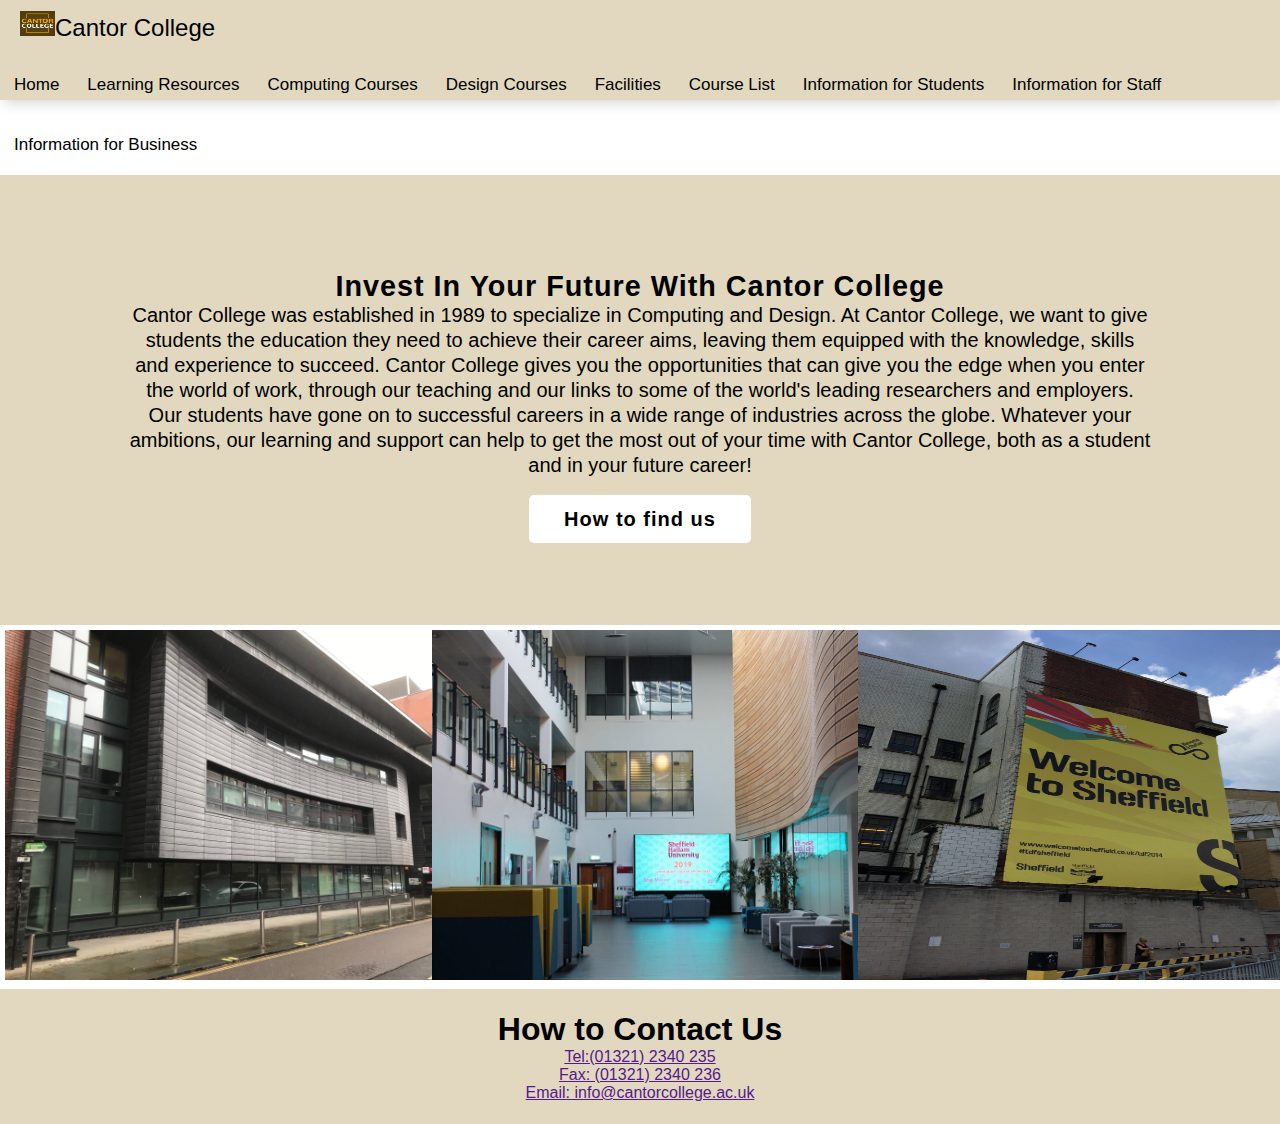
<file: cantor-college-website/website_code/index.html>
<!DOCTYPE html> 
<html lang="en">
<head>
<meta charset="UTF-8"/>
<meta
name="viewport" content="width=device-width, initial-scale=1"/>
<link rel="stylesheet" type="text/css" href="css/mobile.css">
<link rel="stylesheet" type="text/css" href="css/desktop.css">
<title>Cantor College Website</title>
</head>
<body>

<nav>
    <p><img src="images/images/logo.png" alt="" class="logo-img" width="35px" height="25px">Cantor College</p>
    <ul>
        <li><a href="index.html" >Home</a></li>
        <li><a href="learning-resources.html" >Learning Resources</a></li>
        <li><a href="computing-courses.html" >Computing Courses</a></li>
        <li><a href="design-courses.html" >Design Courses</a></li>
        <li><a href="facilities.html" >Facilities</a></li>
        <li><a href="course-list.html" >Course List</a></li>
        <li><a href="info-for-students.html" >Information for Students</a></li>
        <li><a href="info-for-staff.html" >Information for Staff</a></li>
        <li><a href="info-for-business.html" >Information for Business</a></li>
    
    </ul>
</nav>
    </header>
    <main>
        <section id="home">
            <h1>Invest In Your Future With Cantor College</h1>
            <p> Cantor College was established in 1989 to specialize in Computing and Design.   
                At Cantor College, we want to give students the education they need to achieve their career aims, 
                leaving them equipped with the knowledge, skills and experience to succeed. 
                Cantor College gives you the opportunities that can give you the edge when you enter the world of work, 
                through our teaching and our links to some of the world's leading researchers and employers. 
                Our students have gone on to successful careers in a wide range of industries across the globe.  
                Whatever your ambitions, our learning and support can help to get the most out of your time with Cantor College, 
                both as a student and in your future career!</p>
                <div class="btn">
                    <a class="blue" href="how-to-find.html">How to find us</a>
                </div>
        </section>
        <section id="images">
            <div class="row">
                <div class="column">
                <img src="images/images/IMG_1437.jpeg" alt="" class="logo-img" width="500px" height="350px">
            </div>     
            <div class="column">
                <img src="images/images/Cantor atrium 4.jpg" alt="" class="logo-img" width="500px" height="350px">
            </div> 
            <div class="column">
                <img src="images/images/IMG_1005.jpeg" alt="" class="logo-img" width="500px" height="350px">
            </div>            
                </div>
            </div>
        </section>
    </main> 
    <section id="footer">
        <h1> How to Contact Us</h1>
        <div class="foot">
            <div class="telephone">
                <a class="tel" href="">Tel:(01321) 2340 235</a>
            </div>
            <div class="fax">
                <a class="fax" href="">Fax: (01321) 2340 236</a>
            </div>
            <div class="email">
                <a class="email" href="">Email: info@cantorcollege.ac.uk</a>
            </div>
        </div>
    </section>
</body>
</html>
</file>
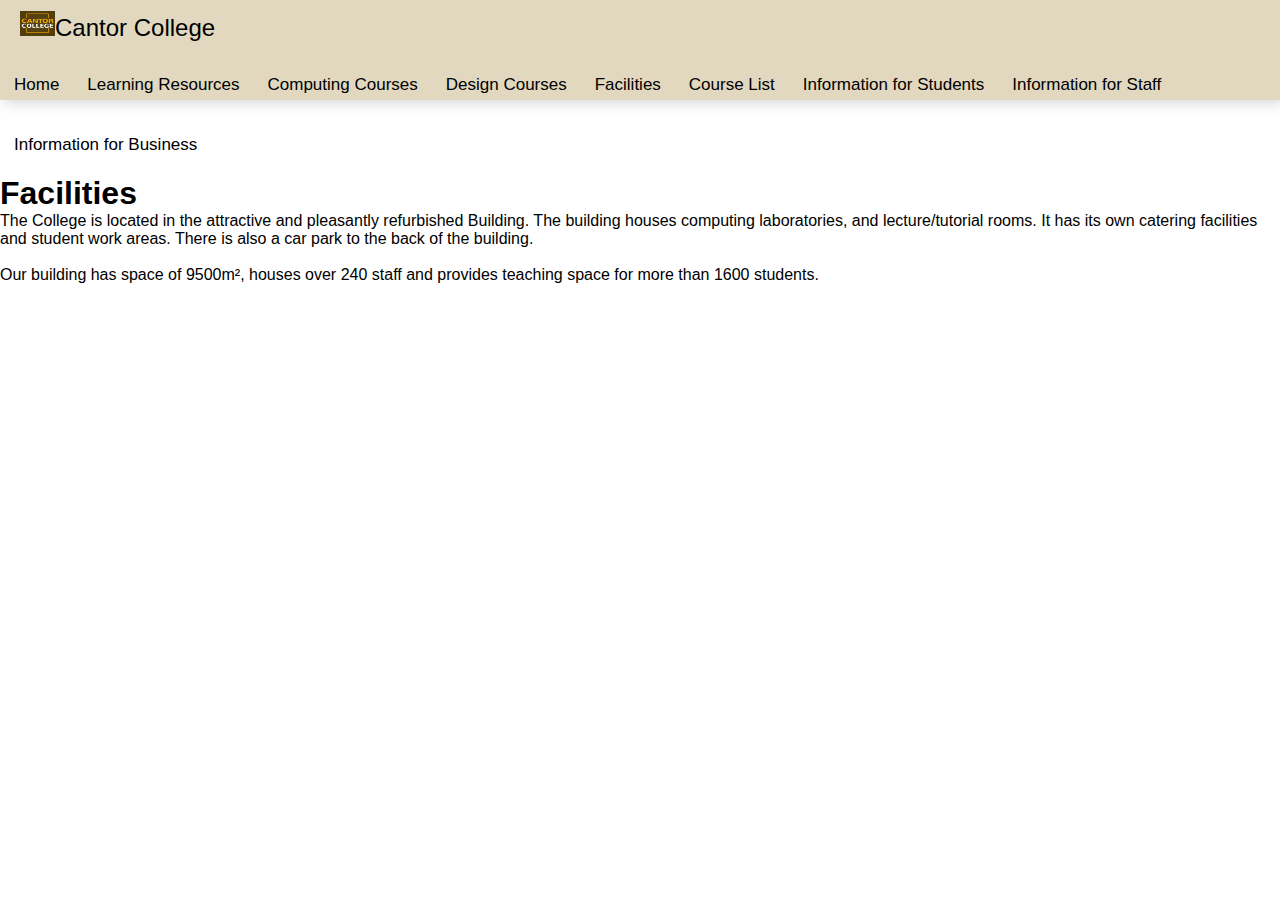
<file: cantor-college-website/website_code/facilities.html>
<!DOCTYPE html> 
<html lang="en">
<head>
<meta charset="UTF-8"/>
<meta
name="viewport" content="width=device-width, initial-scale=1"/>
<link rel="stylesheet" type="text/css" href="css/mobile.css">
<link rel="stylesheet" type="text/css" href="css/desktop.css">
<title>Facilities</title>
</head>
<body>

<nav>
    <p><img src="images/images/logo.png" alt="" class="logo-img" width="35px" height="25px">Cantor College</p>
    <ul>
        <li><a href="index.html" >Home</a></li>
        <li><a href="learning-resources.html" >Learning Resources</a></li>
        <li><a href="computing-courses.html" >Computing Courses</a></li>
        <li><a href="design-courses.html" >Design Courses</a></li>
        <li><a href="facilities.html" >Facilities</a></li>
        <li><a href="course-list.html" >Course List</a></li>
        <li><a href="info-for-students.html" >Information for Students</a></li>
        <li><a href="info-for-staff.html" >Information for Staff</a></li>
        <li><a href="info-for-business.html" >Information for Business</a></li>
    
    </ul>
</nav>
    </header>
    <main>
        <section id="facilities">
            <h1>Facilities</h1>
            <p>The College is located in the attractive and pleasantly refurbished Building. The building houses computing laboratories, and lecture/tutorial rooms.
                It has its own catering facilities and student work areas. There is also a car park to the back of the building. <br><br>
                Our building has space of 9500m², houses over 240 staff and provides teaching space for more than 1600 students. <br><br>
                </p>

        </section>
    </main>
</file>
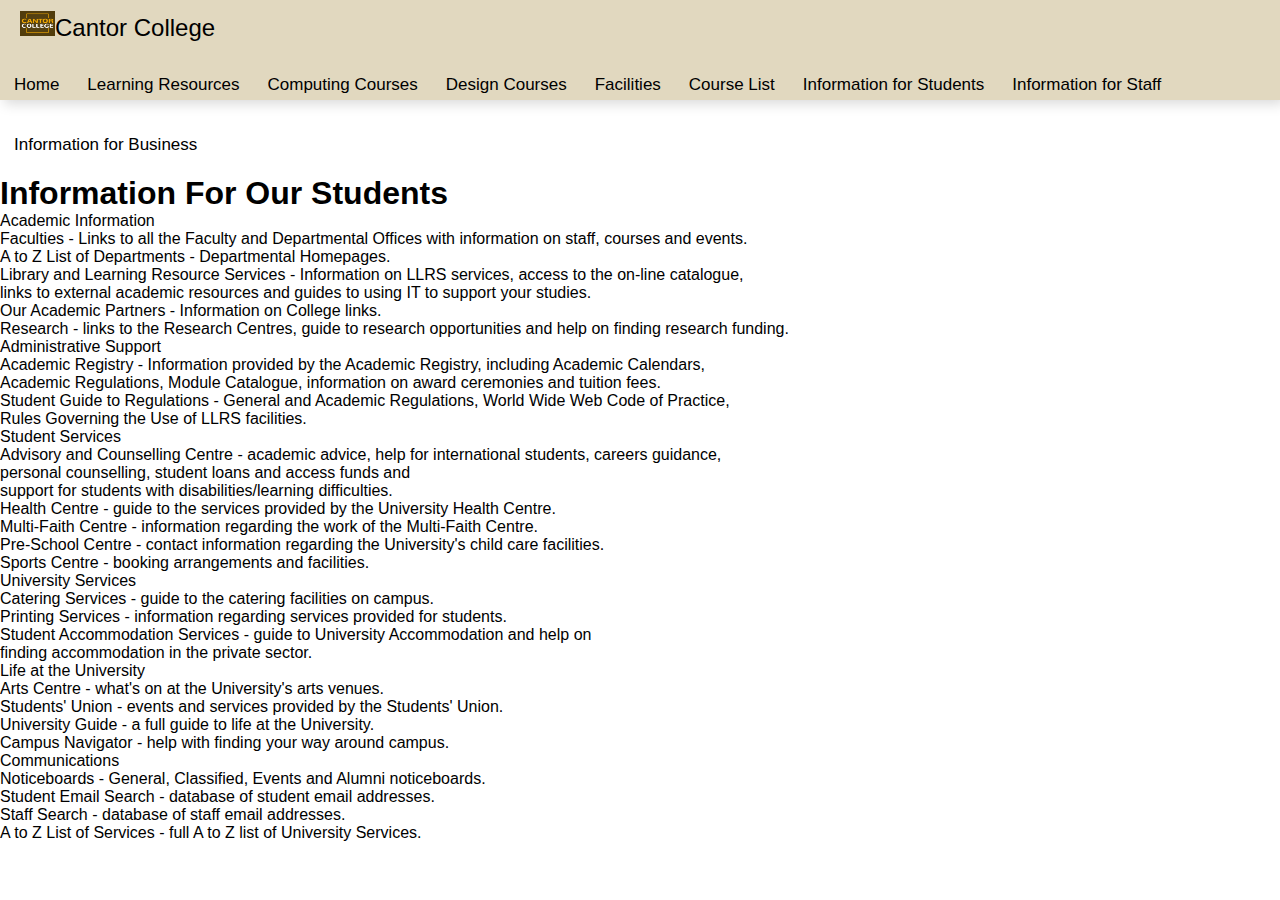
<file: cantor-college-website/website_code/info-for-students.html>
<!DOCTYPE html> 
<html lang="en">
<head>
<meta charset="UTF-8"/>
<meta
name="viewport" content="width=device-width, initial-scale=1"/>
<link rel="stylesheet" type="text/css" href="css/mobile.css">
<link rel="stylesheet" type="text/css" href="css/desktop.css">
<title>Information for Students</title>
</head>
<body>

<nav>
    <p><img src="images/images/logo.png" alt="" class="logo-img" width="35px" height="25px">Cantor College</p>
    <ul>
        <li><a href="index.html" >Home</a></li>
        <li><a href="learning-resources.html" >Learning Resources</a></li>
        <li><a href="computing-courses.html" >Computing Courses</a></li>
        <li><a href="design-courses.html" >Design Courses</a></li>
        <li><a href="facilities.html" >Facilities</a></li>
        <li><a href="course-list.html" >Course List</a></li>
        <li><a href="info-for-students.html" >Information for Students</a></li>
        <li><a href="info-for-staff.html" >Information for Staff</a></li>
        <li><a href="info-for-business.html" >Information for Business</a></li>
    
    </ul>
</nav>
    </header>
    <main>
        <section id="students">
            <h1>Information For Our Students</h1>
            <p>
                <li>Academic Information <br>
                    <ul>
                <li>Faculties - Links to all the Faculty and Departmental Offices with information on staff, courses and events.</li>
                <li>A to Z List of Departments - Departmental Homepages.</li>
                <li>Library and Learning Resource Services - Information on LLRS services, access to the on-line catalogue, <br> links to external academic resources and guides to using IT to support your studies.</li>
                <li>Our Academic Partners - Information on College links.</li>
                <li>Research - links to the Research Centres, guide to research opportunities and help on finding research funding.</li>
                    </ul>
                    </li>
                Administrative Support <br>
                <li>Academic Registry - Information provided by the Academic Registry, including Academic Calendars, <br> Academic Regulations, Module Catalogue, information on award ceremonies and tuition fees.</li>
                <li>Student Guide to Regulations - General and Academic Regulations, World Wide Web Code of Practice, <br> Rules Governing the Use of LLRS facilities.</li>
                Student Services
                <li>Advisory and Counselling Centre - academic advice, help for international students, careers guidance, <br> personal counselling, student loans and access funds and <br> support for students with disabilities/learning difficulties.</li>
                <li>Health Centre - guide to the services provided by the University Health Centre.</li>
                <li>Multi-Faith Centre - information regarding the work of the Multi-Faith Centre.</li>
                <li>Pre-School Centre - contact information regarding the University's child care facilities.</li>
                <li>Sports Centre - booking arrangements and facilities.</li>
                University Services
                <li>Catering Services - guide to the catering facilities on campus.</li>
                <li>Printing Services - information regarding services provided for students.</li>
                <li>Student Accommodation Services - guide to University Accommodation and help on <br> finding accommodation in the private sector.</li>
                Life at the University
                <li>Arts Centre - what's on at the University's arts venues.</li>
                <li>Students' Union - events and services provided by the Students' Union.</li>
                <li>University Guide - a full guide to life at the University.</li>
                <li>Campus Navigator - help with finding your way around campus.</li>
                Communications
                <li>Noticeboards - General, Classified, Events and Alumni noticeboards.</li>
                <li>Student Email Search - database of student email addresses.</li>
                <li>Staff Search - database of staff email addresses.</li>
                <li>A to Z List of Services - full A to Z list of University Services.</li>


            </p>


        </section>
    </main>
</file>
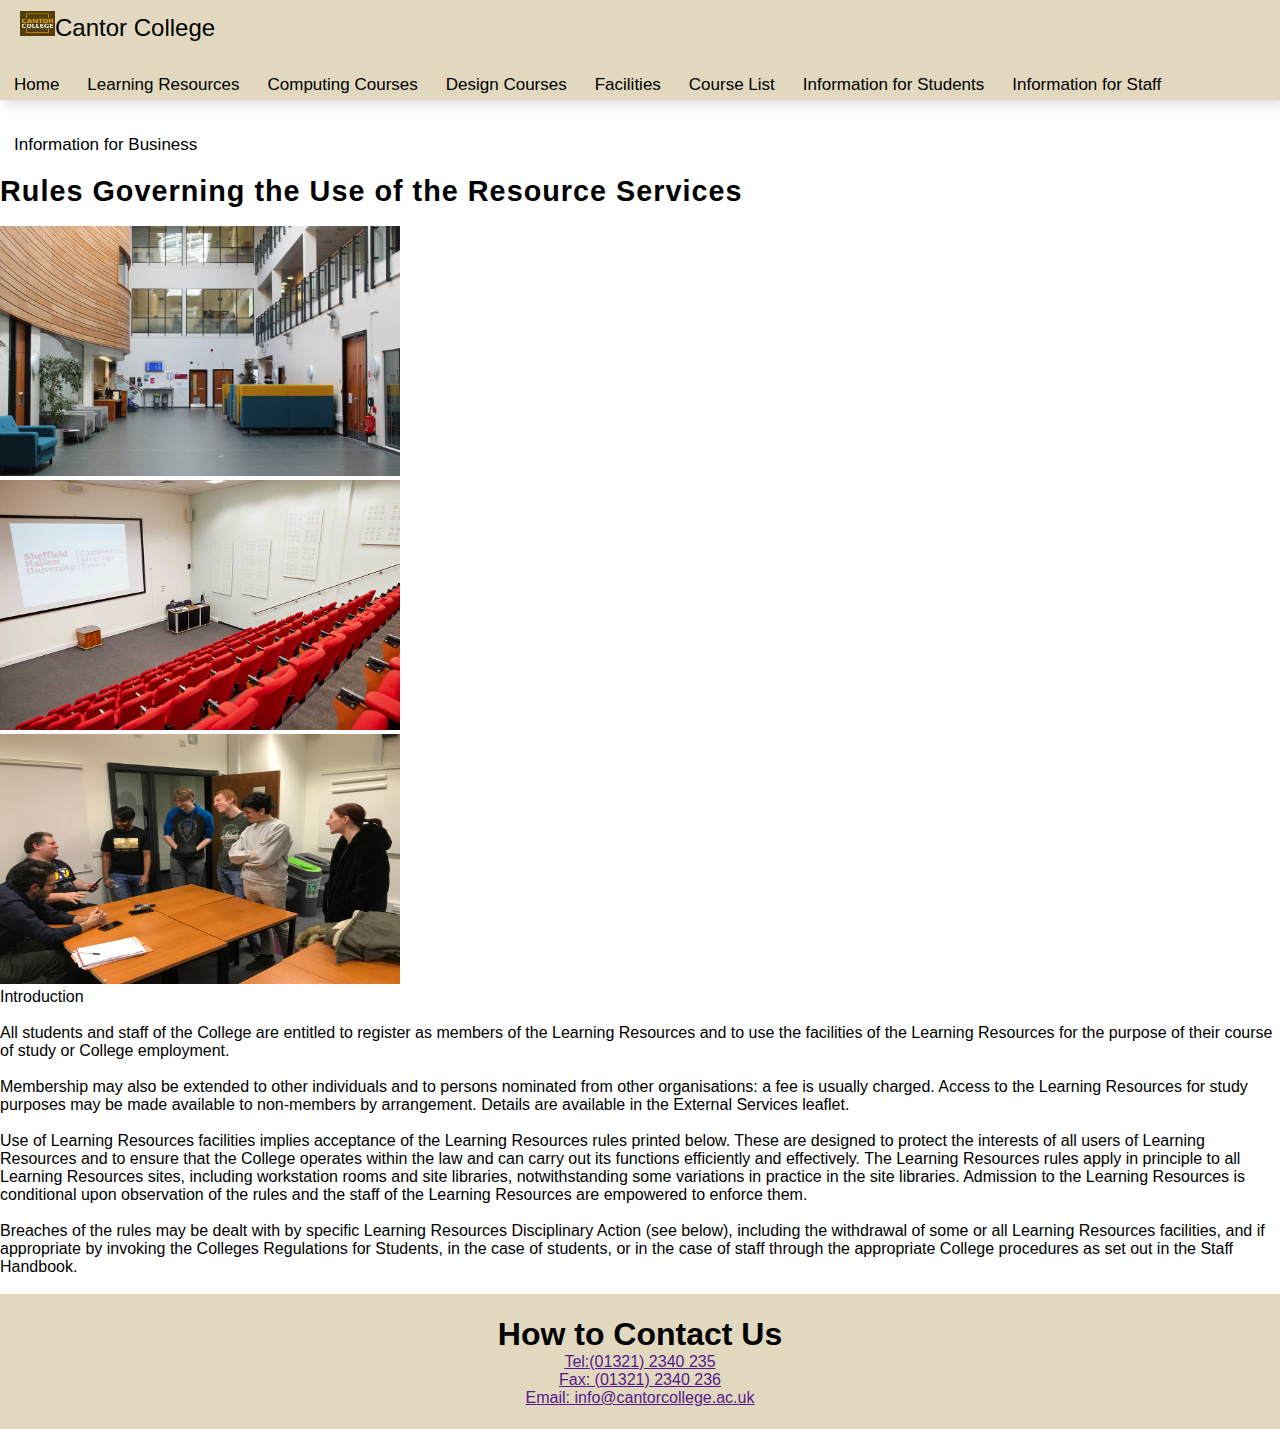
<file: cantor-college-website/website_code/learning-resources.html>
<!DOCTYPE html> 
<html lang="en">
<head>
<meta charset="UTF-8"/>
<meta
name="viewport" content="width=device-width, initial-scale=1"/>
<link rel="stylesheet" type="text/css" href="css/mobile.css">
<link rel="stylesheet" type="text/css" href="css/desktop.css">
<title>Learning Resources</title>
</head>
<body>

<nav>
    <p><img src="images/images/logo.png" alt="" class="logo-img" width="35px" height="25px">Cantor College</p>
    <ul>
        <li><a href="index.html" >Home</a></li>
        <li><a href="learning-resources.html" >Learning Resources</a></li>
        <li><a href="computing-courses.html" >Computing Courses</a></li>
        <li><a href="design-courses.html" >Design Courses</a></li>
        <li><a href="facilities.html" >Facilities</a></li>
        <li><a href="course-list.html" >Course List</a></li>
        <li><a href="info-for-students.html" >Information for Students</a></li>
        <li><a href="info-for-staff.html" >Information for Staff</a></li>
        <li><a href="info-for-business.html" >Information for Business</a></li>
    
    </ul>
</nav>
    </header>
    <main>
        <section id="rules">
            <h1>Rules Governing the Use of the Resource Services</h1><br>
            <section id="intro-image">
                <div class="atrium">
                    <div class="atr">
                        <img src="images/images/Cantor atrium 3.jpg" alt="" class="logo-img" width="400px" height="250px">
                    </div>
                    <div class="atr">
                        <img src="images/images/Cantor Lecture Theatre 3.jpg" alt="" class="logo-img" width="400px" height="250px">
                    </div>
                    <div class="atr">
                        <img src="images/images/IMG_1099.jpeg" alt="" class="logo-img" width="400px" height="250px">
                    </div>
            <p>Introduction<br><br>
               All students and staff of the College are entitled to register as members of the Learning Resources and to use the facilities of the Learning Resources for the purpose of their course of study or College employment. <br><br>
               Membership may also be extended to other individuals and to persons nominated from other organisations:  a fee is usually charged.  Access to the Learning Resources for study purposes may be made available to non-members by arrangement. Details are available in the External Services leaflet. <br><br>
               Use of Learning Resources facilities implies acceptance of the Learning Resources rules printed below.  These are designed to protect the interests of all users of Learning Resources and to ensure that the College operates within the law and can carry out its functions efficiently and effectively.  The Learning Resources rules apply in principle to all Learning Resources sites, including workstation rooms and site libraries, notwithstanding some variations in practice in the site libraries.  
               Admission to the Learning Resources is conditional upon observation of the rules and the staff of the Learning Resources are empowered to enforce them. <br><br> 
               Breaches of the rules may be dealt with by specific Learning Resources Disciplinary Action (see below), including the withdrawal of some or all Learning Resources facilities, and if appropriate by invoking the Colleges Regulations for Students, in the case of students, or in the case of staff through the appropriate College procedures as set out in the Staff Handbook. <br><br>
            </p>
            </section>

        </section>
    </main>
</main> 
<section id="footer">
    <h1> How to Contact Us</h1>
    <div class="foot">
        <div class="telephone">
            <a class="tel" href="">Tel:(01321) 2340 235</a>
        </div>
        <div class="fax">
            <a class="fax" href="">Fax: (01321) 2340 236</a>
        </div>
        <div class="email">
            <a class="email" href="">Email: info@cantorcollege.ac.uk</a>
        </div>
    </div>
</section>
</body>
</html>
</file>
<file: cantor-college-website/website_code/css/mobile.css>
*{
    margin: 0;
    padding: 0;
}

body {
    background-color: white; 
}

nav {
    position:relative;
    width: 100%;
    height: 100px;
    background-color: #e0d7bdf8;
    align-items: center;
    box-shadow: 4px 4px 12px rgba(0, 0, 0, 0.15);
}

nav p {
    font-family: Arial, Helvetica, sans-serif;
    color: #000000;
    font-size: 24px;
    line-height: 55px;
    float: left;
    padding: 0px 20px;
}

nav ul {
    float: left;
}

nav ul li {
    float: left;
    list-style: none;
    position: relative;
}

nav ul li a {
    display: block;
    font-family: Arial, Helvetica, sans-serif;
    color: #000000;
    font-size: 17px;
    padding: 20px 14px;
    text-decoration: none;
}
a:hover {
    color: #7b68ee;
    transition: 0.2s ease;
}
nav ul li ul{
    display: block;
    position: absolute;
    background-color: #e0d7bdf8;
}
section {
    margin: 0;
    display: block;
    font-family: Arial, Helvetica, sans-serif;
    color: #000000;
    float: left;
    position: relative;
}
#home {
    background-image: linear-gradient(#e0d7bdf8, #e0d7bdf8);
    width: 100%;
    height: 50vh;
    background-size: cover;
    background-position: center;
    display: flex;
    flex-direction: column;
    justify-content: center;
    align-items:center;
    text-align: center;
}
#home h1 {
    color: #000000;
    font-size: 1.8rem;
    letter-spacing: 1px;
}
#home p {
    width: 80%;
    color: #000000;
    font-size: 20px;
    line-height: 25px;
}
#home .btn {
    margin-top: 30px;
}
#home a {
    font-size: 20px;
    letter-spacing: 1px;
    text-decoration: none;
    padding: 13px 35px;
    background-color: #ffffff;
    font-weight: 600;
    border-radius: 5px;
}
#home a.blue {
    color: #000000;
    background: #ffffff;
    transition: 0s ease;
}
#home a.blue:hover {
    color: #ffffff;
    background:#7b68ee;
}
*{
    box-sizing: border-box;
}
.column {
    float: left;
    width: 33.33%;
    padding: 5px;
}
.row::after {
    content: "";
    display: table;
    clear: both;
}
#footer {
    background-image: linear-gradient(#e0d7bdf8, #e0d7bdf8);
    width: 100%;
    height: 15vh;
    background-size: cover;
    background-position: center;
    display: flex;
    flex-direction: column;
    justify-content: center;
    align-items:center;
    text-align: center;
}
</file>
<file: cantor-college-website/website_code/css/desktop.css>
*{
    margin: 0;
    padding: 0;
}

body {
    background-color: white; 
}

nav {
    position:relative;
    width: 100%;
    height: 100px;
    background-color: #e0d7bdf8;
    align-items: center;
    box-shadow: 4px 4px 12px rgba(0, 0, 0, 0.15);
}

nav p {
    font-family: Arial, Helvetica, sans-serif;
    color: #000000;
    font-size: 24px;
    line-height: 55px;
    float: left;
    padding: 0px 20px;
}

nav ul {
    float: left;
}

nav ul li {
    float: left;
    list-style: none;
    position: relative;
}

nav ul li a {
    display: block;
    font-family: Arial, Helvetica, sans-serif;
    color: #000000;
    font-size: 17px;
    padding: 20px 14px;
    text-decoration: none;
}
a:hover {
    color: #7b68ee;
    transition: 0.2s ease;
}
nav ul li ul{
    display: block;
    position: absolute;
    background-color: #e0d7bdf8;
}
section {
    margin: 0;
    display: block;
    font-family: Arial, Helvetica, sans-serif;
    color: #000000;
    float: left;
    position: relative;
}
#home {
    background-image: linear-gradient(#e0d7bdf8, #e0d7bdf8);
    width: 100%;
    height: 50vh;
    background-size: cover;
    background-position: center;
    display: flex;
    flex-direction: column;
    justify-content: center;
    align-items:center;
    text-align: center;
}
#home h1 {
    color: #000000;
    font-size: 1.8rem;
    letter-spacing: 1px;
}
#home p {
    width: 80%;
    color: #000000;
    font-size: 20px;
    line-height: 25px;
}
#home .btn {
    margin-top: 30px;
}
#home a {
    font-size: 20px;
    letter-spacing: 1px;
    text-decoration: none;
    padding: 13px 35px;
    background-color: #ffffff;
    font-weight: 600;
    border-radius: 5px;
}
#home a.blue {
    color: #000000;
    background: #ffffff;
    transition: 0s ease;
}
#home a.blue:hover {
    color: #ffffff;
    background:#7b68ee;
}
*{
    box-sizing: border-box;
}
.column {
    float: left;
    width: 33.33%;
    padding: 5px;
}
.row::after {
    content: "";
    display: table;
    clear: both;
}
#footer {
    background-image: linear-gradient(#e0d7bdf8, #e0d7bdf8);
    width: 100%;
    height: 15vh;
    background-size: cover;
    background-position: center;
    display: flex;
    flex-direction: column;
    justify-content: center;
    align-items:center;
    text-align: center;
}
#rules {
    margin: 0;
    display: block;
    font-family: Arial, Helvetica, sans-serif;
    color: #000000;
    float: left;
    position: relative;
}
#rules h1 {
    color: #000000;
    font-size: 1.8rem;
    letter-spacing: 1px;
}
</file>
